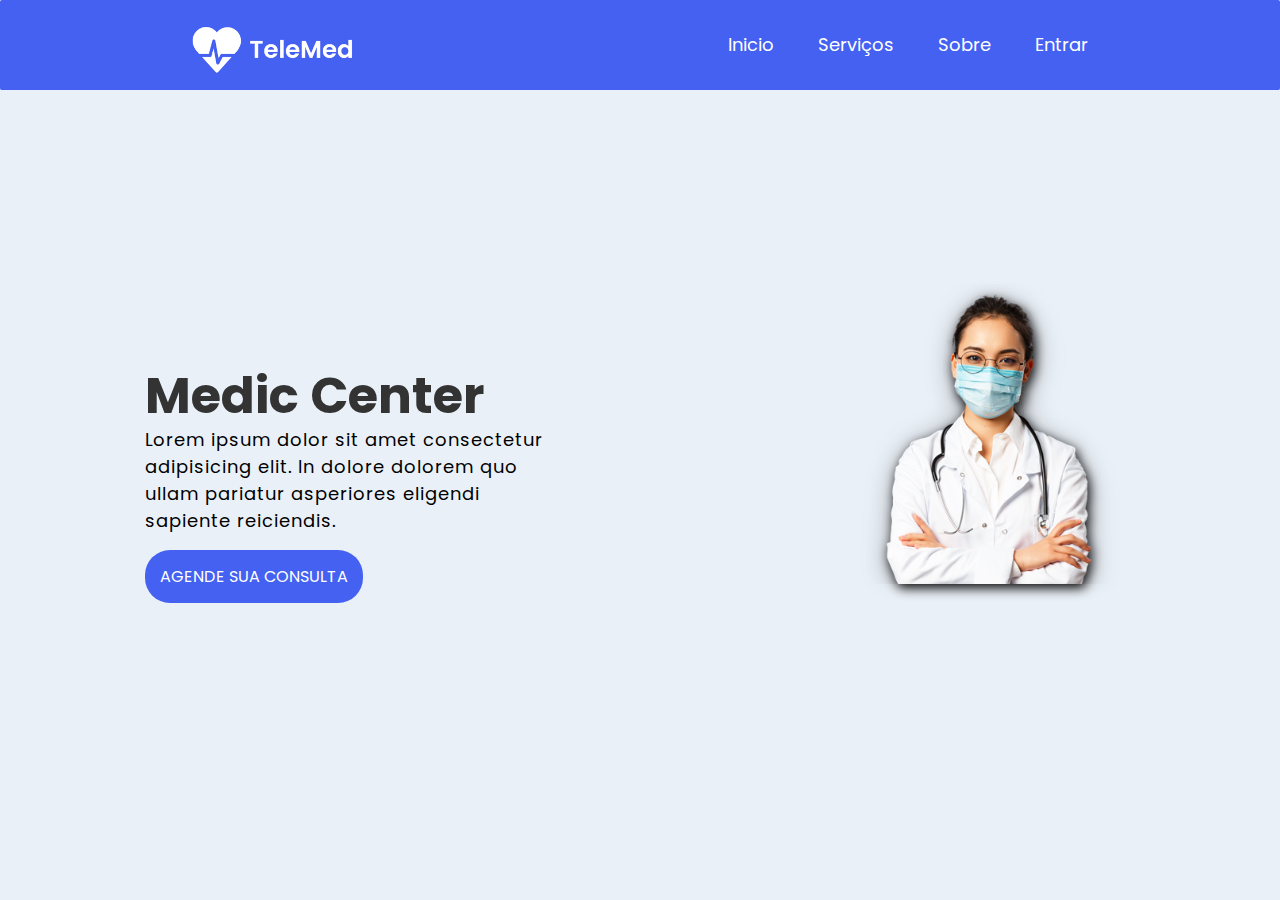
<file: index.html>
<!DOCTYPE html>
<html lang="pt-br">

<head>
  <meta charset="UTF-8" />
  <meta http-equiv="X-UA-Compatible" content="IE=edge" />
  <meta name="viewport" content="width=device-width, initial-scale=1.0" />
  <link rel="stylesheet" href="css/style.css" />
  <link rel="preconnect" href="https://fonts.googleapis.com" />
  <link rel="preconnect" href="https://fonts.gstatic.com" crossorigin />
  <link href="https://fonts.googleapis.com/css2?family=Poppins:wght@300;500&display=swap" rel="stylesheet" />
  <title>TeleMed</title>
</head>

<body>
  <header>
    <nav>
      <img src="images/logo.png">
      <ul>
        <li><a href="/">Inicio</a></li>
        <li><a href="#servicos">Serviços</a></li>
        <li><a href="screens/sobre.html">Sobre</a></li>
        <li><a href="./screens/login.html">Entrar</a></li>
      </ul>
    </nav>
  </header>

  <main>
    <section id="home">
      <div class="home-infos">
        <h1>Medic Center</h1>
        <p>
          Lorem ipsum dolor sit amet consectetur adipisicing elit. In dolore
          dolorem quo ullam pariatur asperiores eligendi sapiente reiciendis.
        </p>
        <a href="" class="btn">Agende sua consulta</a>
      </div>
      <div class="home-img">
        <img src="images/medica-com-mascara.png" />
      </div>
    </section>
  </main>
</body>

</html>
</file>
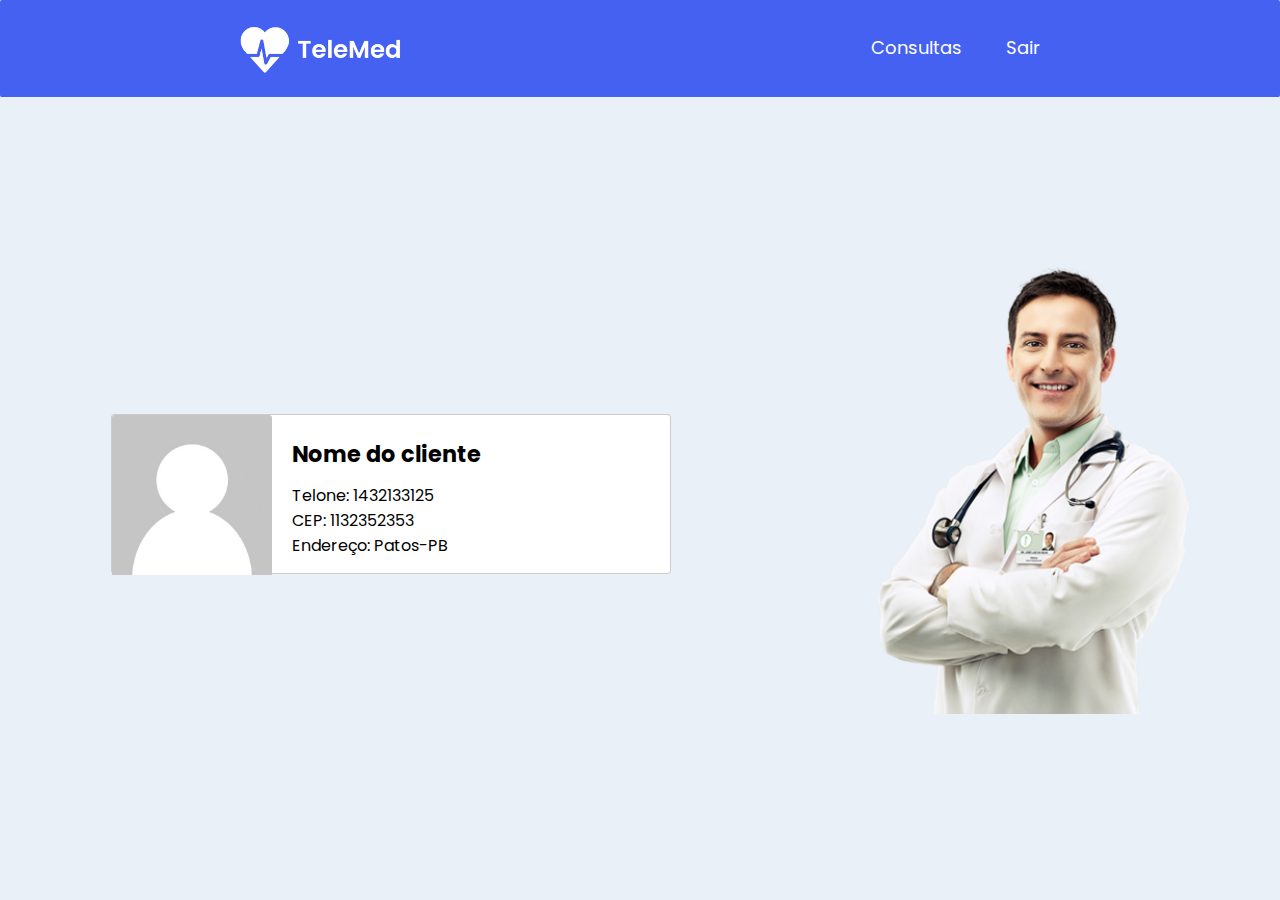
<file: medico.html>
<!DOCTYPE html>
<html lang="pt-br">

<head>
    <meta charset="UTF-8" />
    <meta http-equiv="X-UA-Compatible" content="IE=edge" />
    <meta name="viewport" content="width=device-width, initial-scale=1.0" />
    <link rel="stylesheet" href="css/style.css" />
    <link rel="preconnect" href="https://fonts.googleapis.com" />
    <link rel="preconnect" href="https://fonts.gstatic.com" crossorigin />
    <link href="https://fonts.googleapis.com/css2?family=Poppins:wght@300;500&display=swap" rel="stylesheet" />
    <title>TeleMed</title>
</head>

<body>
    <header>
        <nav>
            <a href="index.html"><img src="images/logo.png"></a>
            <ul>
                <li><a href="#consultas">Consultas</a></li>
                <li><a href="">Sair</a></li>
            </ul>
        </nav>
    </header>

    <main>
        <section class="medico">
            <div class="cliente-card">
                <img class="cliente-img" src="images/sem-foto.png">
                <div class="cliente-infos">
                    <h5 class="cliente-title">Nome do cliente</h5>
                    <p class="cliente-p">Telone: 1432133125</p>
                    <p class="cliente-p">CEP: 1132352353</p>
                    <P class="cliente-p">Endereço: Patos-PB</P>
                </div>
            </div>
            <div class="medico-img">
                <img src="images/medico.png">
            </div>
        </section>

        <!-- <section id="consultas">
            <div class="consultas-infos">
                <h1 class="consultas-txt">Consultas</h1>
            </div>

            <div class="tabelas">
                <table>
                    <caption>Dados</caption>
                    <thead>
                        <tr>
                            <th>Nome</th>
                            <th>Idade</th>
                            <th>Data</th>
                        </tr>
                    </thead>

                    <tbody>
                        <tr>
                            <td>Pedro</td>
                            <td>16</td>
                            <td>17/10</td>
                        </tr>
                    </tbody>
                </table>
            </div>
        </section> -->

    </main>
</body>

</html>
</file>
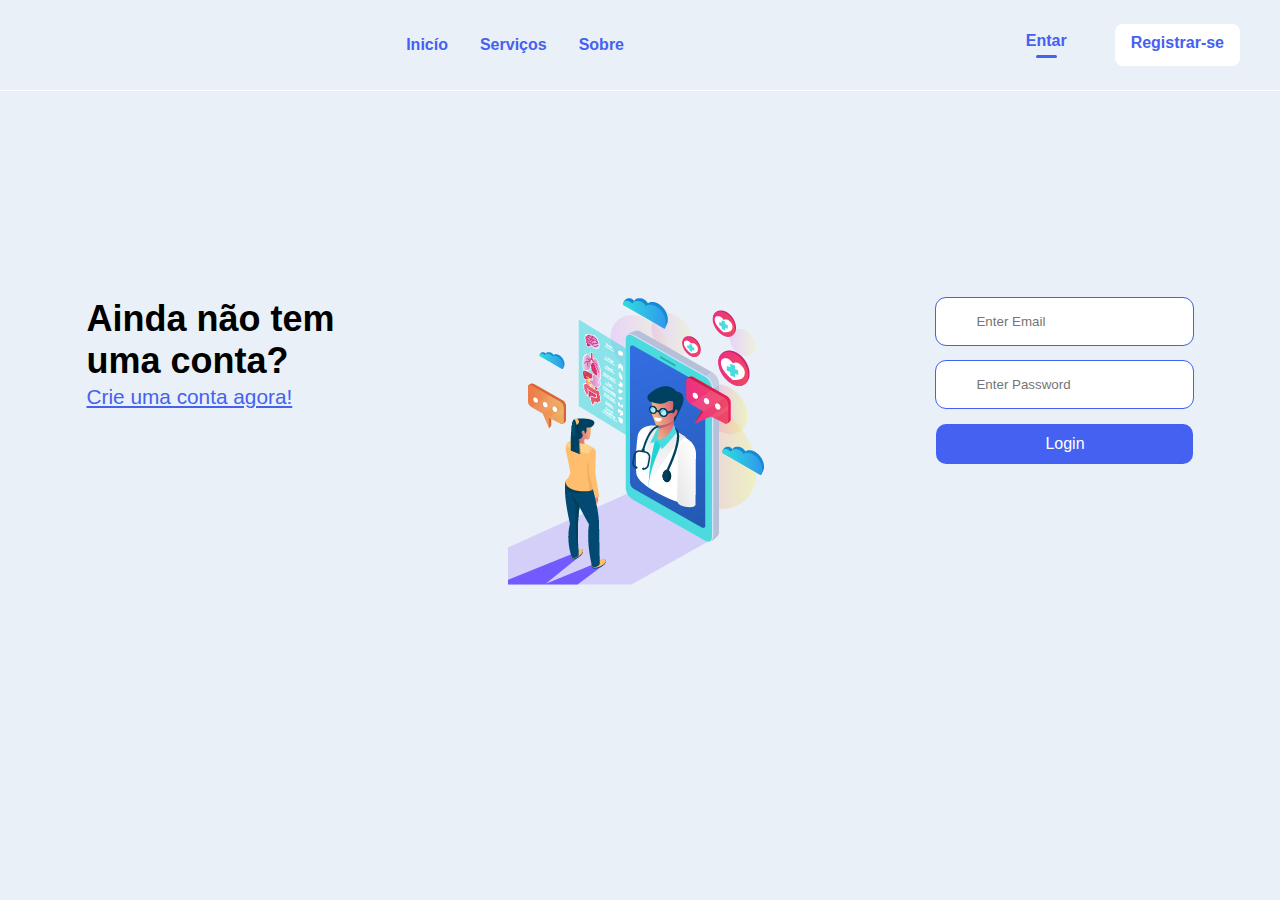
<file: screens/login.html>
<!DOCTYPE html>
<html lang="en">

<head>
  <meta charset="UTF-8" />
  <meta http-equiv="X-UA-Compatible" content="IE=edge" />
  <meta name="viewport" content="width=device-width, initial-scale=1.0" />
  <link rel="stylesheet" href="../css/login.css" />
  <title>Faça login com sua conta</title>
</head>

<body>
  <div class="navbar-container">
    <div class="menu">
      <a href="../index.html">Inicío</a>
      <a href="servicos.html">Serviços</a>
      <a href="sobre.html">Sobre</a>
    </div>
    <div class="login-container">
      <a id="btn-signIn" href="">Entar</a>
      <a id="btn-register" href="">Registrar-se</a>
    </div>
  </div>
  <div class="container">
    <div class="mensagem">
      <div class="header">
        <h2>Ainda não tem <br>uma conta?</h2>
        <a href="" class="registro">Crie uma conta agora!</a>
      </div>
      <div class="paragrafo">
      </div>
    </div>
    <div class="img-container">
      <img src="../images/login.png" alt="Imagem de login" />
    </div>
    <div class="form-container">
      <form action="" method="">
        <input type="email" name="email" id="email" placeholder="Enter Email" required />
        <input type="password" name="senha" id="senha" placeholder="Enter Password" required />
        <button type="submit">Login</button>
      </form>
    </div>

</body>

</html>
</file>
<file: css/style.css>
* {
  margin: 0;
  padding: 0;
  box-sizing: border-box;
  font-family: "Poppins", sans-serif;
}

body {
  background-color: #eaf0f7;
  min-width: 530px;
}

nav {
  display: flex;
  flex-wrap: wrap;
  justify-content: space-around;
  align-items: center;
  padding: 0.3rem;
  width: 100%;
  border-bottom: 1px solid #4461f2;
  background-color: #4461f2;
  border-radius: 2px;
}

li {
  display: inline-block;
  margin: 0 20px;

}

a {
  text-decoration: none;
  color: white;
  font-size: 18px;
}

a.logo{
  letter-spacing: 1px;
  color:white;
}

#home {
  height: calc(88.5vh - 20px);
  display: flex;
  justify-content: space-around;
  align-items: center;
  flex-wrap: wrap;
}

.home-infos {
  width: 400px;
}

.home-infos h1 {
  color: #333;
  font-size: 50px;
  line-height: 60px;
}

.home-infos p {
  color: black;
  font-size: 18px;
  letter-spacing: 1px;
  margin-bottom: 30px;
}

.home-img img {
  width: 300px;
  height: 300px;
  object-fit: cover;
  margin-bottom: 5rem;
  filter: drop-shadow(2px 4px 6px black);
}

a.btn {
  padding: 15px;
  border-radius: 25px;
  background-color: #4461f2;
  color: white;
  text-transform: uppercase;
  font-size: 16px;
}

a.btn:hover {
  color: #4461f2;
  background-color: white;
  border: none;
  transition: 0.3s all ease;
}

#servicos {
  display: flex;
  justify-content: center;
  align-items: center;
  height: calc(100vh + 5rem);
  flex-direction: column;
  margin-top: 5rem;
}

.servicos-infos {
  text-align: center;
  line-height: 30px;
  margin-bottom: 1.5rem;
}

h1.servicos-txt {
  margin-bottom: 25px;
  font-size: 18px;
  color: #4461f2;
}

h2.servicos-txt {
  width: 500px;
  line-height: 50px;
  font-size: 35px;
}

.cards {
  display: flex;
  align-items: center;
  justify-content: center;
  flex-wrap: wrap;
}

.card {
    width: 20rem;
    border-radius: 0.5rem;
    background-color: #fff;
    display: flex;
    flex-direction: column;
    margin: 20px;
    border: 1px solid rgba(0,0,0, .2);
}

.card-infos {
  padding: 1.5rem;
}

.card-title {
  font-size: 18px;
  margin-bottom: 0.75rem;
  margin-top: 0.1rem;
}

p.card-txt {
  font-size: 15px;
}

#about {
  height: 70vh;
  display: flex;
  align-items: center;
  justify-content: space-around;
  flex-wrap: wrap;
  margin-top: 13rem;
  margin-bottom: 5rem;
}

.about-img img {
  width: 400px;
  height: 400px;
  object-fit: cover;
  border-radius: 10px;
}


.about-infos p{
  width: 500px;
  color: black;
  letter-spacing: 1px;
  line-height: 28px;
  font-size: 15px;
}

.about-infos h1 {
  margin-bottom: 10px;
  font-size: 18px;
  color: #4461f2;
}

.about-infos h2 {
  width: 500px;
  line-height: 50px;
  font-size: 35px;
  margin-bottom: 20px;
}

footer {
  height: 10rem;
  background-color: #4461f2;
  align-items: center;
  display: flex;
  flex-direction: column;
  justify-content: center;
  color: #fff;
  flex-wrap: wrap;
}

.medico {
  display: flex;
  justify-content: space-around;
  align-items: center;
  flex-wrap: wrap;
  height: calc(98vh - 87.2px);
}

.cliente-card {
  width: 35rem;
  border-radius: 0.25rem;
  background-color: #fff;
  display: flex;
  border: 1px solid rgba(0,0,0, .2);
  margin: 20px;
  height: 10rem;
}

.cliente-img {
  border-top-left-radius: calc(0.25rem - 1px);
  border-top-right-radius: calc(0.25rem - 1px);
  height: 10rem;
  width: 10rem;
}

.medico-img img {
  height: 28rem;
}

.cliente-infos {
  padding: 1.25rem;
}

.cliente-title {
  font-size: 1.4rem;
  margin-bottom: 0.75rem;
  margin-top: 0.1rem;
}

.cliente-p {
  font-size: 1rem;
}

#consultas {
  display: flex;
  justify-content: center;
  align-items: center;
  flex-direction: column;
  height: 100vh;
}

.consultas-infos {
  margin-top: 5rem;
  width: 400px;
  text-align: center;
}

h1.consultas-txt {
  margin-bottom: 25px;
  font-size: 25px;
  color: #4461f2;
}

table {
  border-collapse: collapse;
}

caption {
  font-size: 1.3rem;
  font-weight: bold;
  padding: 10px;
}

th, td {
  border: 1px solid black;
  padding: 10px;
}
</file>
<file: css/login.css>
@import url("https://fonts.googleapis.com/css2?family=Montserrat:wght@100;300;400;600&display=swap");
* {
  margin: 0;
  padding: 0;
  box-sizing: border-box;
  font-family: "Poppins", sans-serif;
}

body {
  font-family: "Montserrat", sans-serif;
  background-color: #eaf0f7;
}

.navbar-container {
  display: flex;
  flex-wrap: wrap;
  justify-content: space-around;
  align-items: center;
  padding: 1.5rem;
  width: 100%;
  border-bottom: 1px solid white;
}

.menu,
.login-container {
  display: flex;
  justify-content: flex-end;
  width: 50%;
}

.menu a,
.login-container a {
  text-decoration: none;
  font-size: 1rem;
  font-weight: 600;
  color: #4461f2;
  margin: 0 1rem;
}

#btn-register {
  background-color: #fff;
  padding: 0.6rem 1rem;
  border-radius: 0.5rem;
  color: #4461f2;
  transition: 0.5s;
}

#btn-register:hover {
  background-color: #cfd6f7;
}

#btn-signIn {
  padding: 0.5rem 1rem;
  color: #4461f2;
}

#btn-signIn::after {
  content: " ";
  display: block;
  width: 1.3rem;
  height: 0.2rem;
  background-color: #4461f2;
  margin: 0 auto;
  border-radius: 0.2rem;
  margin-top: 0.3rem;
}

.container {
  display: flex;
  flex-direction: row;
  flex-wrap: wrap;
  margin-top: 23vh;
  justify-content: space-around;
}

.mensagem {
  display: flex;
  flex-direction: column;
  gap: 1.8rem;
}

.header {
  font-size: 1.5rem;
}

.paragrafo {
  font-size: 0.9rem;
}

.form-container form {
  display: flex;
  flex-direction: column;
  gap: 1rem;
}

.form-container input {
  border: none;
  padding: 1rem 2.5rem;
  background-color: #fff;
  border-radius: 10px;
  outline: 1px solid #4461f2;
}

.form-container input:focus {
  outline: 2px solid #4461f2;
}

.form-container button {
  border: none;
  padding: 0.7rem 1.5rem;
  background-color: #4461f2;
  color: #fff;
  font-size: 1rem;
  border-radius: 10px;
  cursor: pointer;
  transition: 0.5s;
}

.form-container button:hover {
  background-color: #2341d6;
}

a.registro {
  margin-top: 0.3rem;
  color: #4461f2;
  font-size: 1.3rem;
}
</file>
